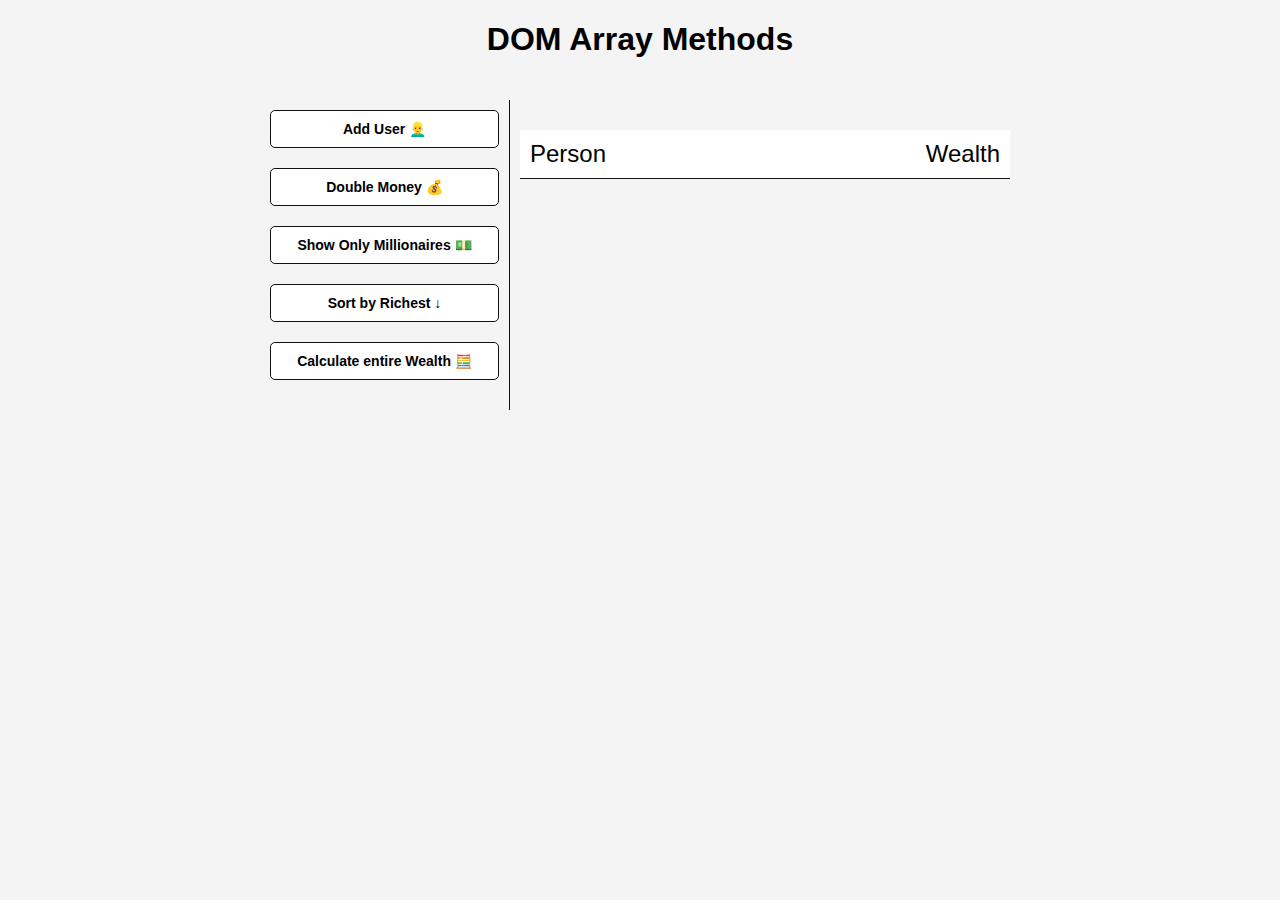
<file: array-method-project/index.html>
<!DOCTYPE html>
<html lang="en">

<head>
    <meta name="keywords" content="Array,Array methods, Javascript Array Methods, JS Array Method" />
    <meta name="author" content="Shashank Verma" />
    <meta name="description" content="simple project to understand array methods" />
    <meta charset="UTF-8" />
    <meta http-equiv="X-UA-Compatible" content="IE=edge" />
    <meta name="viewport" content="width=device-width, initial-scale=1.0" />
    <link rel="stylesheet" href="css/style.css" />
    <title>DOM Array Methods</title>
</head>

<body>
    <h1>DOM Array Methods</h1>

    <div class="container">
        <aside>
            <button id="add-user">Add User 👱‍♂️</button>
            <button id="double">Double Money 💰</button>
            <button id="show-millionaires">Show Only Millionaires 💵</button>
            <button id="sort">Sort by Richest ↓</button>
            <button id="calculate-wealth">Calculate entire Wealth 🧮</button>
        </aside>

        <main id="main">
            <h2><strong>Person</strong> Wealth</h2>
        </main>
    </div>

    <script src="js/app.js"></script>
</body>

</html>
</file>
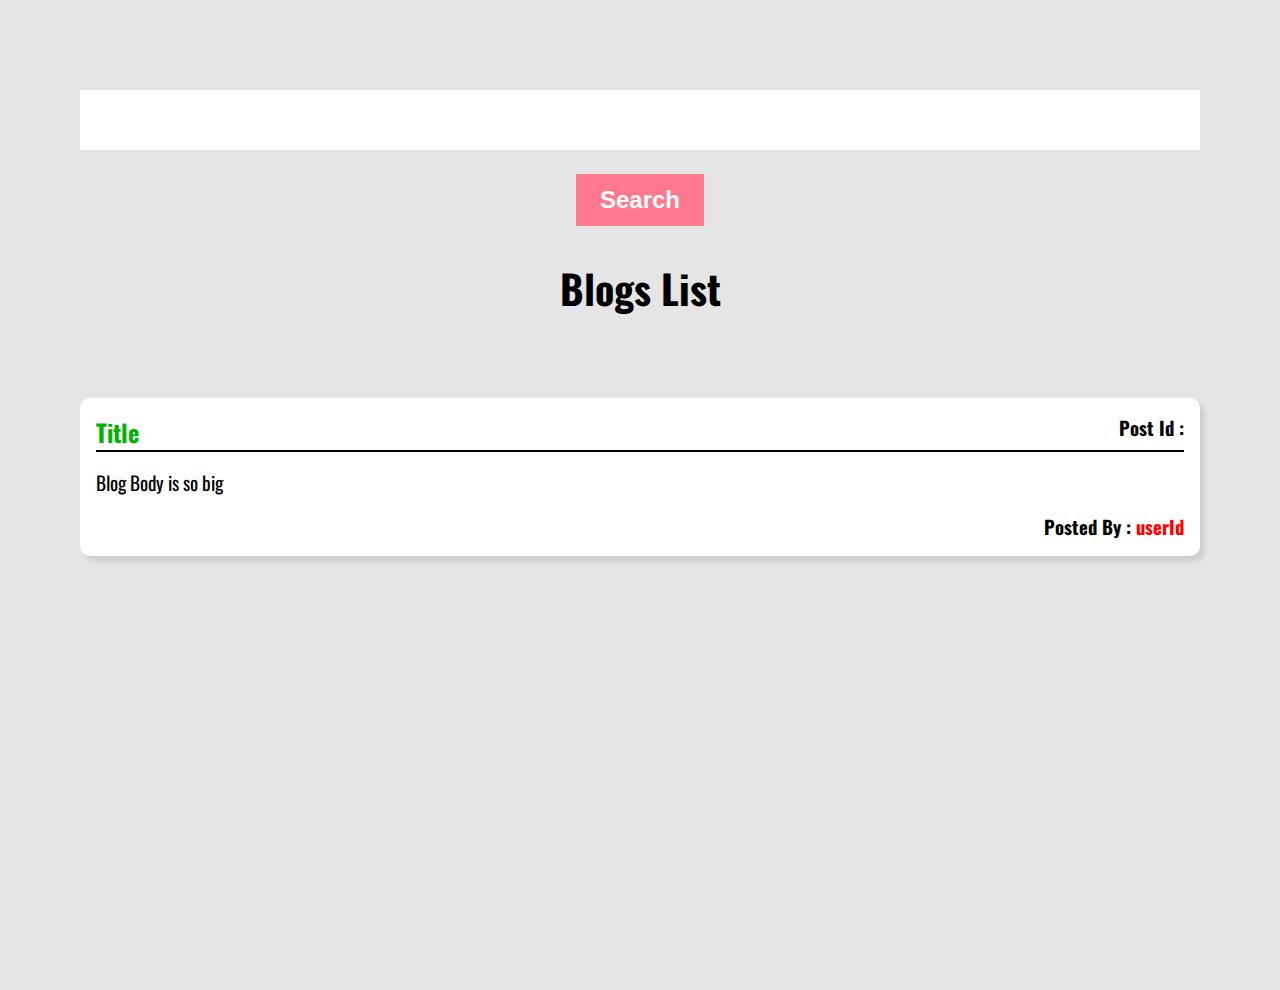
<file: blog-posts/index.html>
<!DOCTYPE html>
<html lang="en">

<head>
    <meta name="keywords" content="blog, blog post, post, posts" />
    <meta charset="UTF-8" />
    <meta name="description" content="User can view all the posts" />
    <meta name="author" content="shashank verma" />
    <meta http-equiv="X-UA-Compatible" content="IE=edge" />
    <meta name="viewport" content="width=device-width, initial-scale=1.0" />
    <title>Blog Posts</title>
    <link rel="stylesheet" href="css/style.css" />
</head>

<body>
    <!-- wrapper -->
    <div class="wrapper">
        <!-- container -->
        <div class="container">
            <form id="search-form">
                <input type="text" id="search-input" />
                <button type="submit" id="search-btn">Search</button>
            </form>

            <section class="blogs-container">
                <h1>Blogs List</h1>
                <ul class="blogs">
                    <li class="blog">
                        <div class="blog-header">
                            <h2 id="blog-title">title</h2>
                            <h3>Post Id : <span id="blog-id"></span></h3>
                        </div>
                        <div class="blog-body">
                            <p id="blog-content">Blog Body is so big</p>
                        </div>
                        <div class="blog-footer">
                            <h3>Posted By : <span id="user-id">userId</span></h3>
                        </div>
                    </li>
                </ul>
            </section>
        </div>



        <!-- container ends -->
    </div>
    <!-- wrapper ends -->
    <!-- script tag -->
    <script src="js/app.js"></script>
</body>

</html>
</file>
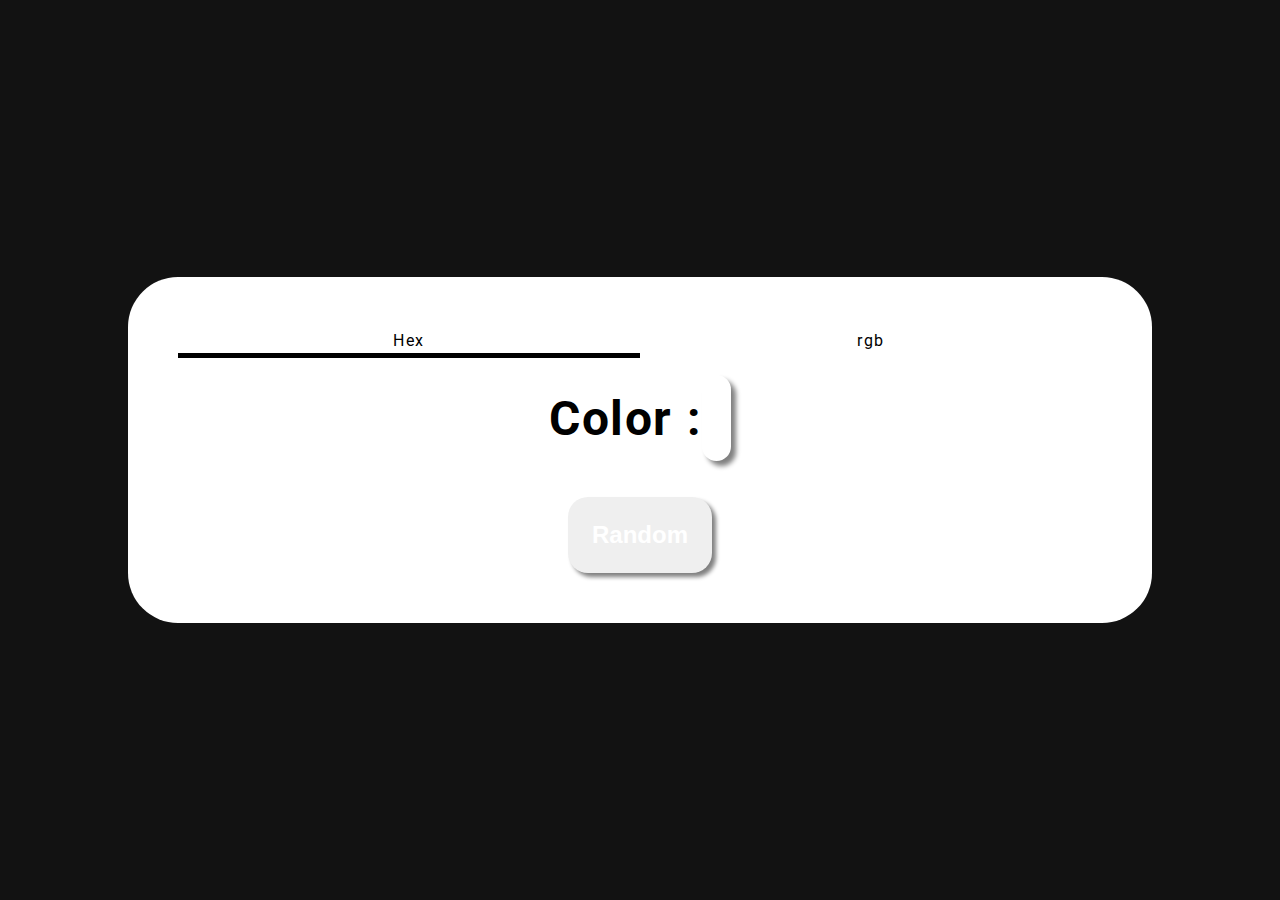
<file: color-flipper/index.html>
<!DOCTYPE html>
<html lang="en">

<head>
    <meta charset="UTF-8">
    <meta http-equiv="X-UA-Compatible" content="IE=edge">
    <meta name="viewport" content="width=device-width, initial-scale=1.0">
    <title>Color Flipper</title>
    <!-- stylesheet -->
    <link rel="stylesheet" href="css/style.css">
</head>

<body>
    <div class="container">
        <div class="btn-container">
            <div class="selection-btn active hex-btn">
                Hex
            </div>
            <div class="selection-btn rgb-btn">
                rgb
            </div>
        </div>
        <div class="windo" id="hex">
            <h1>Color : <span class="color">#ffff</span></h1>
            <button class="btn">Random</button>
        </div>
        <div class="window hide" id="rgb">
            <h1>Color : <span class="rgb-color color">rgb(<span class="first">13</span>,<span class="second">23</span>,
                    <span class="third">45</span> )</span></h1>
            <button class="rgb-random-btn btn">Random</button>
        </div>
    </div>
    <!-- script -->
    <script src="js/app.js"></script>
</body>

</html>
</file>
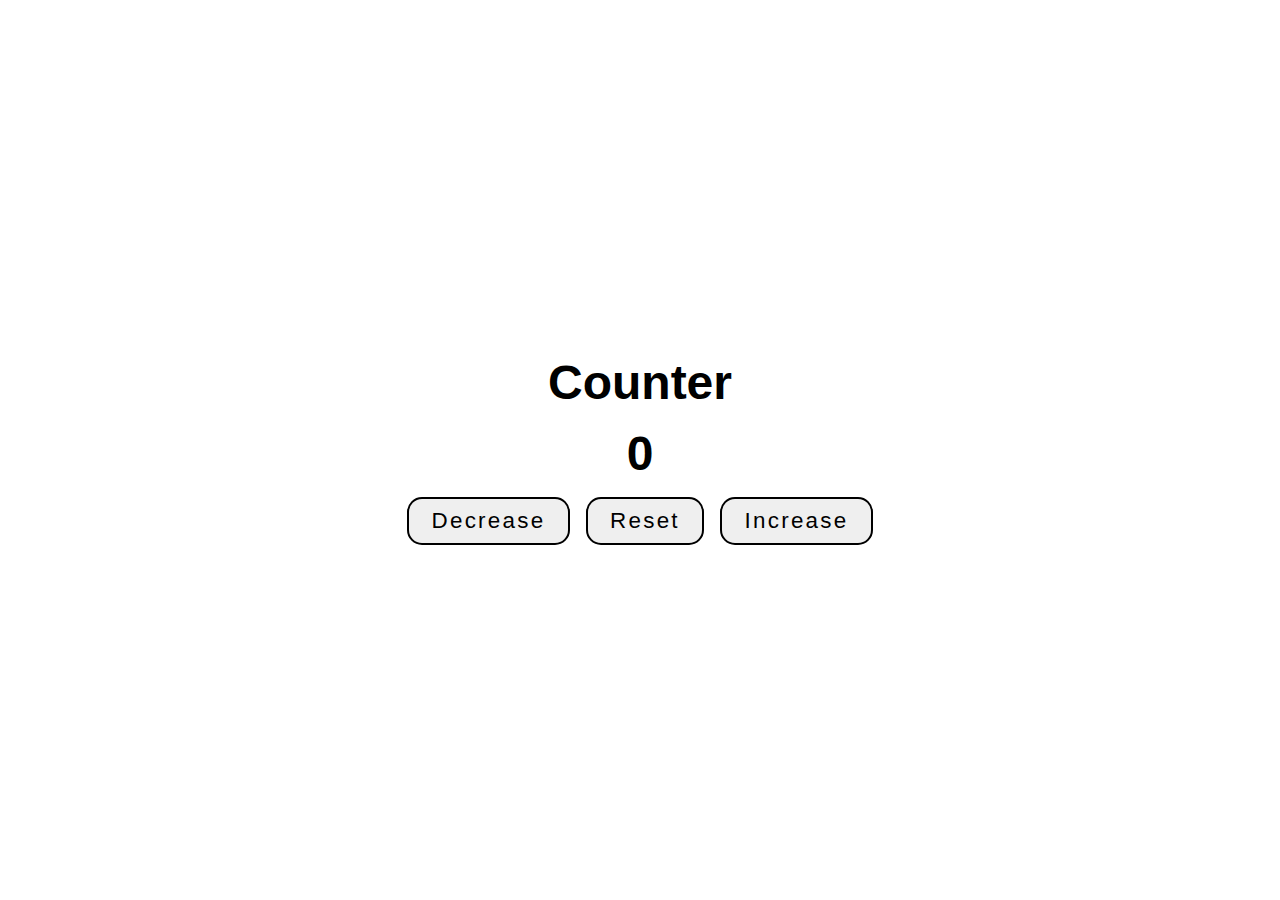
<file: counter/index.html>
<!DOCTYPE html>
<html lang="en">

<head>
    <meta charset="UTF-8" />
    <meta http-equiv="X-UA-Compatible" content="IE=edge" />
    <meta name="viewport" content="width=device-width, initial-scale=1.0" />
    <title>Counter</title>
    <!-- stylesheet -->
    <link rel="stylesheet" href="css/style.css" />
</head>

<body>
    <div class="wrapper">
        <article class="container">
            <h1>Counter</h1>
            <div class="counter-container">
                <h1 class="value">0</h1>
            </div>
            <div class="btn-container">
                <button class="btn decrease">decrease</button>
                <button class="btn reset" >reset</button>
                <button class="btn increment">increase</button>
            </div>
        </article>
    </div>
    <!-- script -->
    <script src="js/app.js"></script>
</body>

</html>
</file>
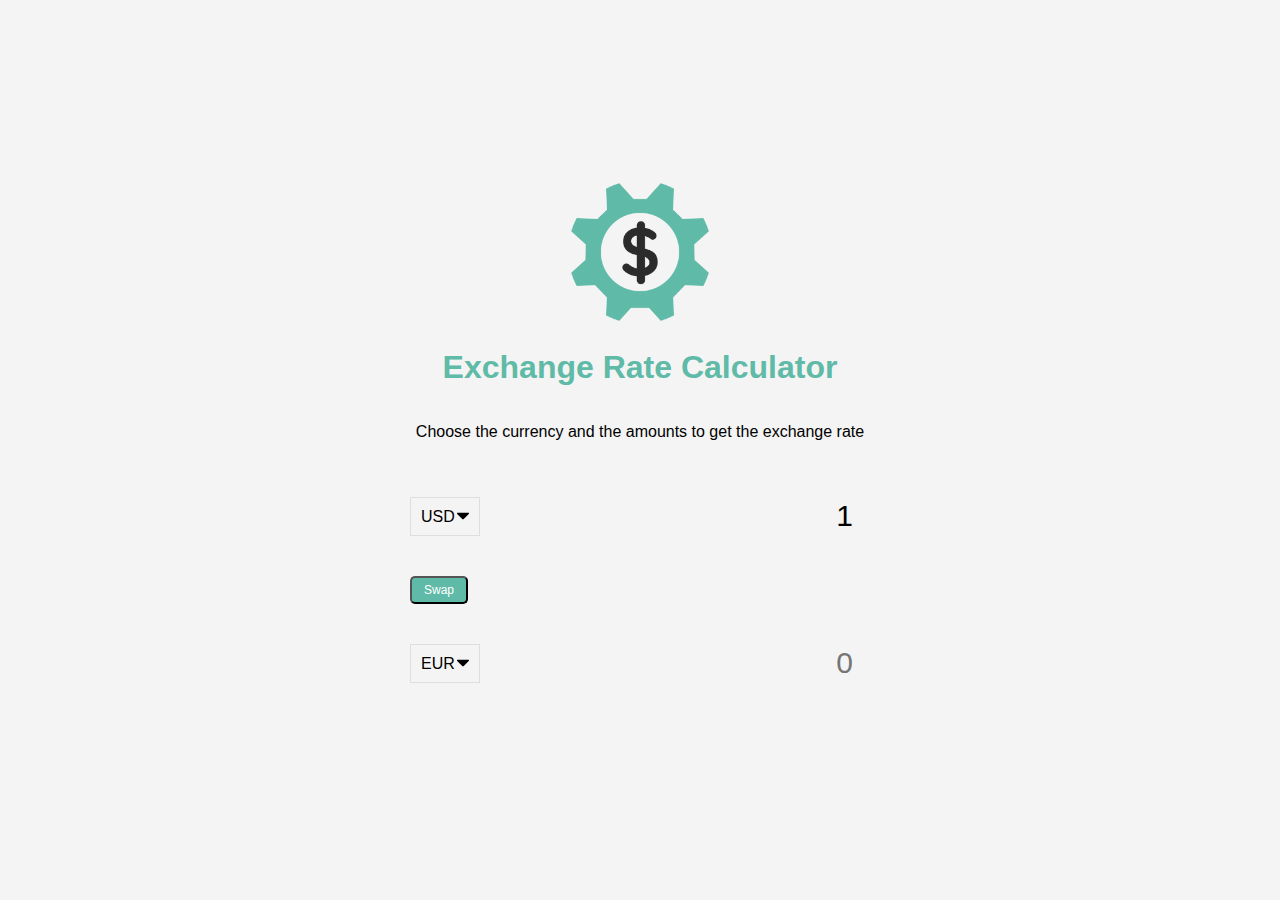
<file: exchange-rate-calculator/index.html>
<!DOCTYPE html>
<html lang="en">

<head>
    <link rel="preload" href="https://fonts.google.com" />
    <meta name="keywords" content="html,css,javascript, json, exchange rate, calculator, exchange rate calculator" />
    <meta name="author" content="Shashank Verma" />
    <meta name="description" content="fetch api to calculate exchange rate" />
    <meta charset="UTF-8" />
    <meta http-equiv="X-UA-Compatible" content="IE=edge" />
    <meta name="viewport" content="width=device-width, initial-scale=1.0" />
    <link rel="stylesheet" href="css/style.css" />
    <title>Exchnage Rate Calculator</title>
</head>

<body>

    <img src="img/money.png" alt="money image" class="money-img" />
    <h1>Exchange Rate Calculator</h1>
    <p>Choose the currency and the amounts to get the exchange rate</p>
    <div class="container">
        <div class="currency">
            <select id="currency-one">
                <option value="AED">AED</option>
                <option value="ARS">ARS</option>
                <option value="AUD">AUD</option>
                <option value="BGN">BGN</option>
                <option value="BRL">BRL</option>
                <option value="BSD">BSD</option>
                <option value="CAD">CAD</option>
                <option value="CHF">CHF</option>
                <option value="CLP">CLP</option>
                <option value="CNY">CNY</option>
                <option value="COP">COP</option>
                <option value="CZK">CZK</option>
                <option value="DKK">DKK</option>
                <option value="DOP">DOP</option>
                <option value="EGP">EGP</option>
                <option value="EUR">EUR</option>
                <option value="FJD">FJD</option>
                <option value="GBP">GBP</option>
                <option value="GTQ">GTQ</option>
                <option value="HKD">HKD</option>
                <option value="HRK">HRK</option>
                <option value="HUF">HUF</option>
                <option value="IDR">IDR</option>
                <option value="ILS">ILS</option>
                <option value="INR">INR</option>
                <option value="ISK">ISK</option>
                <option value="JPY">JPY</option>
                <option value="KRW">KRW</option>
                <option value="KZT">KZT</option>
                <option value="MXN">MXN</option>
                <option value="MYR">MYR</option>
                <option value="NOK">NOK</option>
                <option value="NZD">NZD</option>
                <option value="PAB">PAB</option>
                <option value="PEN">PEN</option>
                <option value="PHP">PHP</option>
                <option value="PKR">PKR</option>
                <option value="PLN">PLN</option>
                <option value="PYG">PYG</option>
                <option value="RON">RON</option>
                <option value="RUB">RUB</option>
                <option value="SAR">SAR</option>
                <option value="SEK">SEK</option>
                <option value="SGD">SGD</option>
                <option value="THB">THB</option>
                <option value="TRY">TRY</option>
                <option value="TWD">TWD</option>
                <option value="UAH">UAH</option>
                <option value="USD" selected>USD</option>
                <option value="UYU">UYU</option>
                <option value="VND">VND</option>
                <option value="ZAR">ZAR</option>
            </select>

            <input type="number" id="amount-one" placeholder="0" value="1" />
        </div>
        <div class="swap-rate-container">
            <button class="btn" id="swap">
                Swap
            </button>
            <div class="rate" id="rate">

            </div>
        </div>
        <div class="currency">
            <select id="currency-two">
                <option value="AED">AED</option>
                <option value="ARS">ARS</option>
                <option value="AUD">AUD</option>
                <option value="BGN">BGN</option>
                <option value="BRL">BRL</option>
                <option value="BSD">BSD</option>
                <option value="CAD">CAD</option>
                <option value="CHF">CHF</option>
                <option value="CLP">CLP</option>
                <option value="CNY">CNY</option>
                <option value="COP">COP</option>
                <option value="CZK">CZK</option>
                <option value="DKK">DKK</option>
                <option value="DOP">DOP</option>
                <option value="EGP">EGP</option>
                <option value="EUR" selected>EUR</option>
                <option value="FJD">FJD</option>
                <option value="GBP">GBP</option>
                <option value="GTQ">GTQ</option>
                <option value="HKD">HKD</option>
                <option value="HRK">HRK</option>
                <option value="HUF">HUF</option>
                <option value="IDR">IDR</option>
                <option value="ILS">ILS</option>
                <option value="INR">INR</option>
                <option value="ISK">ISK</option>
                <option value="JPY">JPY</option>
                <option value="KRW">KRW</option>
                <option value="KZT">KZT</option>
                <option value="MXN">MXN</option>
                <option value="MYR">MYR</option>
                <option value="NOK">NOK</option>
                <option value="NZD">NZD</option>
                <option value="PAB">PAB</option>
                <option value="PEN">PEN</option>
                <option value="PHP">PHP</option>
                <option value="PKR">PKR</option>
                <option value="PLN">PLN</option>
                <option value="PYG">PYG</option>
                <option value="RON">RON</option>
                <option value="RUB">RUB</option>
                <option value="SAR">SAR</option>
                <option value="SEK">SEK</option>
                <option value="SGD">SGD</option>
                <option value="THB">THB</option>
                <option value="TRY">TRY</option>
                <option value="TWD">TWD</option>
                <option value="UAH">UAH</option>
                <option value="USD">USD</option>
                <option value="UYU">UYU</option>
                <option value="VND">VND</option>
                <option value="ZAR">ZAR</option>
            </select>

            <input type="number" id="amount-two" placeholder="0" />
        </div>
    </div>

    <script src="js/app.js"></script>
</body>

</html>
</file>
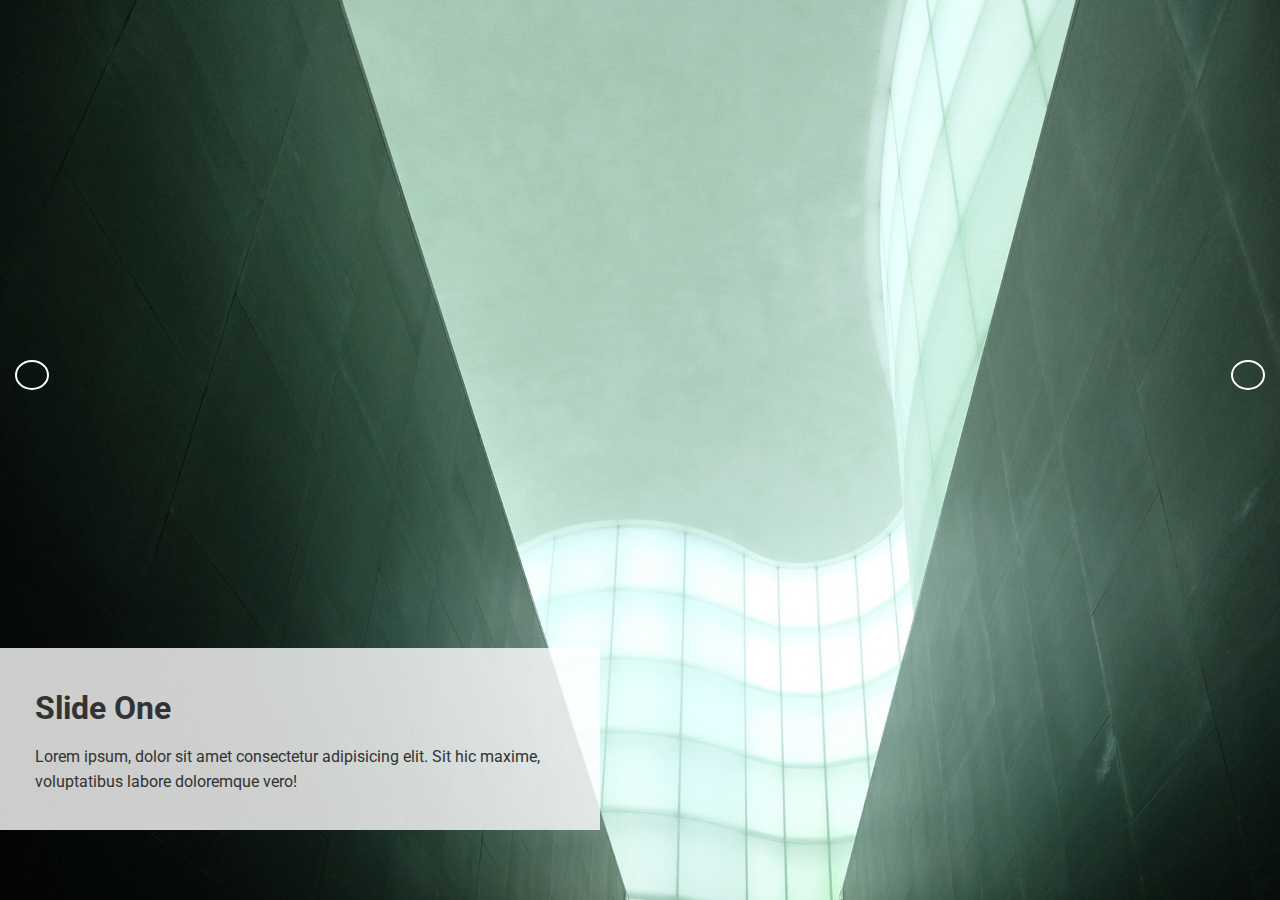
<file: image-slider/index.html>
<!DOCTYPE html>
<html lang="en">
  <head>
    <meta charset="UTF-8" />
    <meta name="viewport" content="width=device-width, initial-scale=1.0" />
    <meta http-equiv="X-UA-Compatible" content="ie=edge" />
    <title>Full Screen Slider</title>
    <link
      rel="stylesheet"
      href="https://use.fontawesome.com/releases/v5.7.2/css/all.css"
      integrity="sha384-fnmOCqbTlWIlj8LyTjo7mOUStjsKC4pOpQbqyi7RrhN7udi9RwhKkMHpvLbHG9Sr"
      crossorigin="anonymous"
    />
    <link rel="stylesheet" href="css/style.css" />
  </head>
  <body>
    <div class="slider">
      <div class="slide current">
        <div class="content">
          <h1>Slide One</h1>
          <p>
            Lorem ipsum, dolor sit amet consectetur adipisicing elit. Sit hic
            maxime, voluptatibus labore doloremque vero!
          </p>
        </div>
      </div>
      <div class="slide">
        <div class="content">
          <h1>Slide Two</h1>
          <p>
            Lorem ipsum, dolor sit amet consectetur adipisicing elit. Sit hic
            maxime, voluptatibus labore doloremque vero!
          </p>
        </div>
      </div>
      <div class="slide">
        <div class="content">
          <h1>Slide Three</h1>
          <p>
            Lorem ipsum, dolor sit amet consectetur adipisicing elit. Sit hic
            maxime, voluptatibus labore doloremque vero!
          </p>
        </div>
      </div>
      <div class="slide">
        <div class="content">
          <h1>Slide Four</h1>
          <p>
            Lorem ipsum, dolor sit amet consectetur adipisicing elit. Sit hic
            maxime, voluptatibus labore doloremque vero!
          </p>
        </div>
      </div>
      <div class="slide">
        <div class="content">
          <h1>Slide Five</h1>
          <p>
            Lorem ipsum, dolor sit amet consectetur adipisicing elit. Sit hic
            maxime, voluptatibus labore doloremque vero!
          </p>
        </div>
      </div>
      <div class="slide">
        <div class="content">
          <h1>Slide Six</h1>
          <p>
            Lorem ipsum, dolor sit amet consectetur adipisicing elit. Sit hic
            maxime, voluptatibus labore doloremque vero!
          </p>
        </div>
      </div>
    </div>
    <div class="buttons">
      <button id="prev"><i class="fas fa-arrow-left"></i></button>
      <button id="next"><i class="fas fa-arrow-right"></i></button>
    </div>

    <script src="js/app.js"></script>
  </body>
</html>
</file>
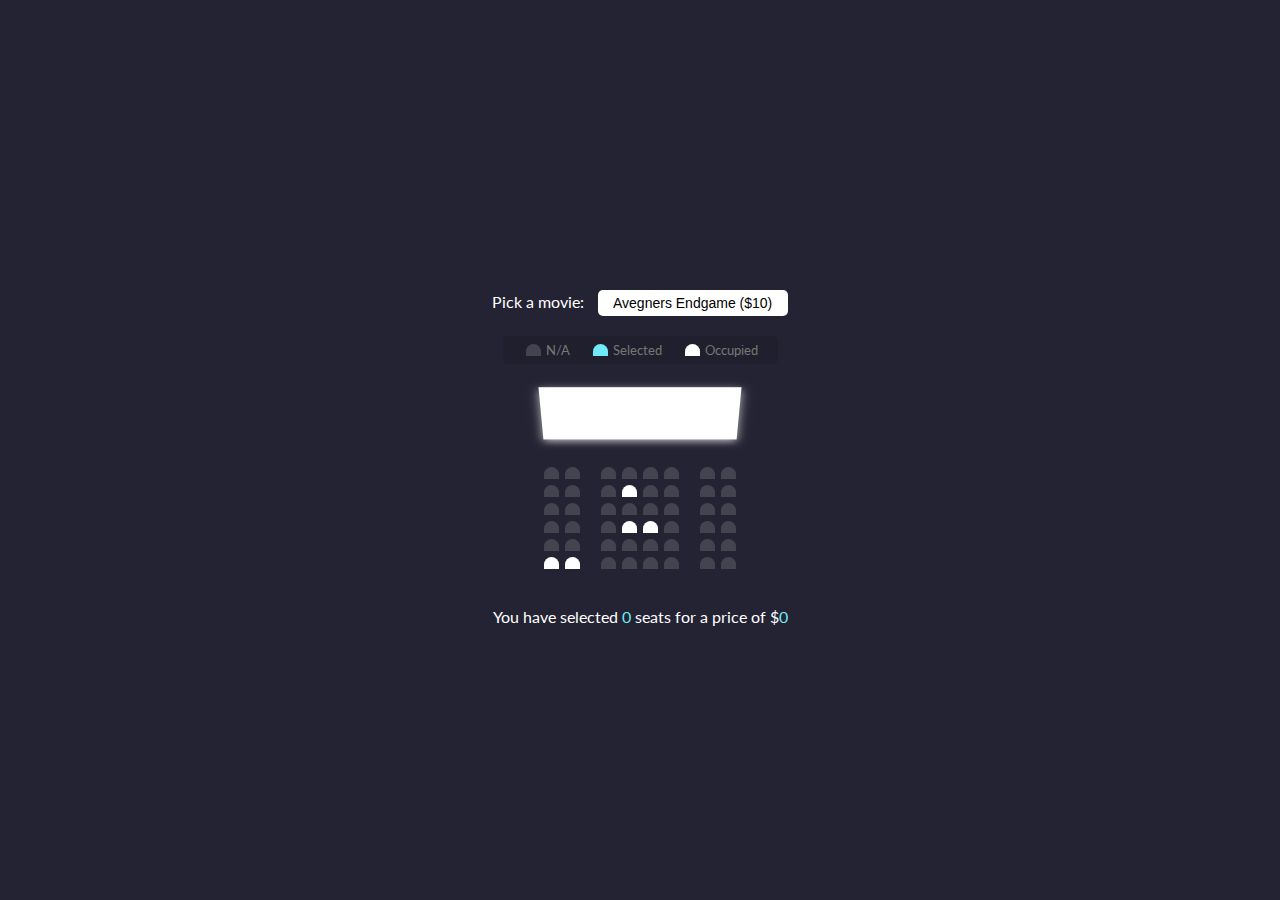
<file: movie-booking-seat/index.html>
<!DOCTYPE html>
<html lang="en">

<head>
    <link rel="preload" href="https://fonts.google.com" />
    <meta charset="UTF-8" />
    <meta http-equiv="X-UA-Compatible" content="IE=edge" />
    <meta name="viewport" content="width=device-width, initial-scale=1.0" />
    <meta name="author" content="Shashank Verma" />
    <meta name="keywords" content="Html, css, javascript, movie, ticket, movie ticket, movie booking app" />
    <meta name="description" content="Movie Ticket Booking App" />
    <link rel="stylesheet" href="css/style.css" />
    <title>Movie Booking App</title>
</head>

<body>

    <div class="movie-container">
        <label for="movie">Pick a movie: </label>
        <select id="movie">
            <option value="10">Avegners Endgame ($10)</option>
            <option value="12">Joker ($12)</option>
            <option value="8">Toy Story 4 ($8)</option>
            <option value="9">Lion King ($9)</option>
        </select>
    </div>

    <ul class="showcase">
        <li>
            <div class="seat"></div>
            <small>N/A</small>
        </li>
        <li>
            <div class="seat selected"></div>
            <small>Selected</small>
        </li>
        <li>
            <div class="seat occupied"></div>
            <small>Occupied</small>
        </li>
    </ul>

    <div class="container">
        <div class="screen"></div>
        <div class="row">
            <div class="seat"></div>
            <div class="seat"></div>
            <div class="seat"></div>
            <div class="seat"></div>
            <div class="seat"></div>
            <div class="seat"></div>
            <div class="seat"></div>
            <div class="seat"></div>
        </div>
        <div class="row">
            <div class="seat"></div>
            <div class="seat"></div>
            <div class="seat"></div>
            <div class="seat occupied"></div>
            <div class="seat"></div>
            <div class="seat"></div>
            <div class="seat"></div>
            <div class="seat"></div>
        </div>
        <div class="row">
            <div class="seat"></div>
            <div class="seat"></div>
            <div class="seat"></div>
            <div class="seat"></div>
            <div class="seat"></div>
            <div class="seat"></div>
            <div class="seat"></div>
            <div class="seat"></div>
        </div>
        <div class="row">
            <div class="seat"></div>
            <div class="seat"></div>
            <div class="seat"></div>
            <div class="seat occupied"></div>
            <div class="seat occupied"></div>
            <div class="seat"></div>
            <div class="seat"></div>
            <div class="seat"></div>
        </div>
        <div class="row">
            <div class="seat"></div>
            <div class="seat"></div>
            <div class="seat"></div>
            <div class="seat"></div>
            <div class="seat"></div>
            <div class="seat"></div>
            <div class="seat"></div>
            <div class="seat"></div>
        </div>
        <div class="row">
            <div class="seat occupied"></div>
            <div class="seat occupied"></div>
            <div class="seat"></div>
            <div class="seat"></div>
            <div class="seat"></div>
            <div class="seat"></div>
            <div class="seat"></div>
            <div class="seat"></div>
        </div>
    </div>

    <p class="text">You have selected <span id="count">0</span> seats for a price of $<span id="total">0</span></p>



    <script src="js/app.js"></script>
</body>

</html>
</file>
<file: array-method-project/css/style.css>
* {
    box-sizing: border-box;
}

body {
    background: #f4f4f4;
    font-family: Arial, Helvetica, sans-serif;
    display: flex;
    flex-direction: column;
    align-items: center;
    min-height: 100vh;
    margin: 0;
}

.container {
    display: flex;
    padding: 20px;
    margin: 0 auto;
    max-width: 100%;
    width: 800px;
}

aside {
    padding: 10px;
    width: 250px;
    border-right: 1px solid #111;
}

button {
    background-color: #fff;
    border: solid 1px #111;
    border-radius: 5px;
    width: 100%;
    display: block;
    padding: 10px;
    margin-bottom: 20px;
    font-weight: bold;
    font-size: 14px;
}

main {
    flex: 1;
    padding: 10px;
}

h2{
    border-bottom: 1px solid #111;
    padding-bottom: 10px;
    display: flex;
    justify-content: space-between;
    font-weight: 300;
    margin: 0 0 20px;
}

h2{
    background-color: #fff;
    border-bottom: 1px solid #111;
    padding: 10px;
    display: flex;
    justify-content: space-between;
    font-weight: 300;
    margin: 20px 0 0;
}


.person{
    display: flex;
    justify-content: space-between;
    font-size: 20px;
    margin-bottom: 10px;
}
</file>
<file: blog-posts/css/style.css>
@import url('https://fonts.googleapis.com/css2?family=Oswald:wght@300;400;500;700&display=swap');

*{
    margin: 0;
    padding: 0;
    box-sizing: border-box;
}

body{
    background: rgba(0,0,0,0.1);
    font-family: 'Oswald', sans-serif;
}

.wrapper{
    min-height: 100vh;
}

.container{
    width: 100%;
    max-width: 1120px;
    margin: auto;
    display: flex;
    flex-direction: column;
    align-items: center;
    margin-top: 10vh;
    gap: 2em;
}

#search-form{
    width:100%;
}
#search-form input{
    width: 100%;
    padding: 1em;
    display: block;
    border: none;
    font-size: 1.2rem;
}
#search-form input:focus{
    outline: none;
}
#search-form button{
    display: block;
    margin:auto;
    margin-top: 1em;
    border: 0;
    padding: 0.5em 1em;
    background: rgb(255, 120, 143);
    font-size: 1.5rem;
    cursor: pointer;
    color: #fff;
    font-weight: bold;
}

#search-form button:hover{
    background: rgb(255, 157, 173);
}

.blogs-container{
    width: 100%;
}

.blogs-container h1{
    text-align: center;
    margin-bottom: 2em;
    font-size: 2.5rem;
}

ul{
    list-style-type: none;
}

.blogs-container .blog{
    background: #fff;
    box-shadow: 5px 5px 5px rgba(0,0,0,0.1);
    border-radius: 10px;
    padding: 1em;
    display: flex;
    flex-direction: column;
    gap: 1em;
}

.blogs{
    display: flex;
    flex-direction: column;
    gap: 1em;
}
.blog .blog-header{
    display: flex;
    justify-content: space-between;
    border-bottom: 2px solid #000;
    text-transform: capitalize;
}

.blog .blog-header #blog-id{
    color: blue;
}

.blog .blog-header h2{
    color: rgb(0, 179, 0);
    word-spacing: 0.1rem;
}

.blog .blog-body{
    font-size: 1.2rem;
}

.blog .blog-footer{
    text-align: right;
}

.blog .blog-footer #user-id{
    color: red;
}
</file>
<file: color-flipper/css/style.css>
@import url("https://fonts.googleapis.com/css2?family=Roboto:ital,wght@0,300;0,400;0,700;0,900;1,400&display=swap");
* {
  margin: 0;
  padding: 0;
  -webkit-box-sizing: border-box;
          box-sizing: border-box;
}

.container {
  width: 80%;
  margin: auto;
  background: #fff;
  display: -webkit-box;
  display: -ms-flexbox;
  display: flex;
  -webkit-box-pack: center;
      -ms-flex-pack: center;
          justify-content: center;
  -webkit-box-align: center;
      -ms-flex-align: center;
          align-items: center;
  -webkit-box-orient: vertical;
  -webkit-box-direction: normal;
      -ms-flex-direction: column;
          flex-direction: column;
  gap: 2em;
  padding: 50px;
  border-radius: 50px;
  text-align: center;
}

.btn {
  padding: 1em;
  border: none;
  border-radius: 20px;
  font-weight: bold;
  font-size: 1.5rem;
  -webkit-transition: all 0.3s ease-in-out;
  transition: all 0.3s ease-in-out;
  cursor: pointer;
  -webkit-box-shadow: 4px 4px 4px grey;
          box-shadow: 4px 4px 4px grey;
  display: inline-block;
  margin-top: 50px;
}

.btn:hover {
  -webkit-transform: scale(0.9);
          transform: scale(0.9);
}

.btn-container {
  display: -webkit-box;
  display: -ms-flexbox;
  display: flex;
  width: 100%;
}

body {
  background: #121212;
  font-family: "Roboto", sans-serif;
  display: -webkit-box;
  display: -ms-flexbox;
  display: flex;
  -webkit-box-pack: center;
      -ms-flex-pack: center;
          justify-content: center;
  -webkit-box-align: center;
      -ms-flex-align: center;
          align-items: center;
  -webkit-box-orient: horizontal;
  -webkit-box-direction: normal;
      -ms-flex-direction: row;
          flex-direction: row;
  gap: 2em;
  height: 100vh;
  letter-spacing: 0.1rem;
  -webkit-transition: all 0.2s ease-in;
  transition: all 0.2s ease-in;
}

h1 {
  font-size: 3rem;
}

.selection-btn {
  width: 100%;
  text-align: center;
  padding: 0.2em 1em;
  cursor: pointer;
}

.active {
  border-bottom: 5px solid #000;
}

.color {
  padding: 0.3em;
  border-radius: 20px;
  text-transform: uppercase;
  -webkit-box-shadow: 5px 5px 5px grey;
          box-shadow: 5px 5px 5px grey;
}

.hide {
  display: none;
}

#rgb .color {
  font-size: 2rem;
}
/*# sourceMappingURL=style.css.map */
</file>
<file: counter/css/style.css>
*{
    margin: 0;
    padding: 0;
    box-sizing: border-box;
    font-family: 'Franklin Gothic Medium', 'Arial Narrow', Arial, sans-serif;
}

.wrapper{
    width: 100%;
    height: 100vh;
}

.container{
    display: flex;
    justify-content: center;
    align-items: center;
    flex-direction: column;
    max-width: 1100px;
    margin: auto;
    height: 100%;
    gap: 1em;
}

h1{
    font-size: 3rem;
}

.btn-container{
    display: flex;
    justify-content: center;
    align-items: center;
    gap: 1em;
}

.btn{
    padding: 0.4em 1em;
    display: inline-block;
    text-transform: capitalize;
    border: 2px solid black;
    border-radius: 15px;
    letter-spacing: 0.1em;
    font-size: 1.4rem;
    cursor: pointer;
    transition : all 0.3s ease-in;
}

.btn:hover{
    background: transparent;
}
</file>
<file: exchange-rate-calculator/css/style.css>
:root {
    --primary-color: #5fbaa7;
  }
  
  * {
    box-sizing: border-box;
  }
  
  body {
    background-color: #f4f4f4;
    font-family: Arial, Helvetica, sans-serif;
    display: flex;
    flex-direction: column;
    align-items: center;
    justify-content: center;
    height: 100vh;
    margin: 0;
    padding: 20px;
  }
  
  h1 {
    color: var(--primary-color);
  }
  
  p {
    text-align: center;
  }
  
  .btn {
    color: #fff;
    background: var(--primary-color);
    cursor: pointer;
    border-radius: 5px;
    font-size: 12px;
    padding: 5px 12px;
  }
  
  .money-img {
    width: 150px;
  }
  
  .currency {
    padding: 40px 0;
    display: flex;
    align-items: center;
    justify-content: space-between;
  }
  
  .currency select {
    padding: 10px 20px 10px 10px;
    -moz-appearance: none;
    -webkit-appearance: none;
    appearance: none;
    border: 1px solid #dedede;
    font-size: 16px;
    background: transparent;
    background-image: url('data:image/svg+xml;charset=US-ASCII,%3Csvg%20xmlns%3D%22http%3A%2F%2Fwww.w3.org%2F2000%2Fsvg%22%20width%3D%22292.4%22%20height%3D%22292.4%22%3E%3Cpath%20fill%3D%22%20000002%22%20d%3D%22M287%2069.4a17.6%2017.6%200%200%200-13-5.4H18.4c-5%200-9.3%201.8-12.9%205.4A17.6%2017.6%200%200%200%200%2082.2c0%205%201.8%209.3%205.4%2012.9l128%20127.9c3.6%203.6%207.8%205.4%2012.8%205.4s9.2-1.8%2012.8-5.4L287%2095c3.5-3.5%205.4-7.8%205.4-12.8%200-5-1.9-9.2-5.5-12.8z%22%2F%3E%3C%2Fsvg%3E');
    background-position: right 10px top 50%, 0, 0;
    background-size: 12px auto, 100%;
    background-repeat: no-repeat;
  }
  
  .currency input {
    border: 0;
    background: transparent;
    font-size: 30px;
    text-align: right;
  }
  
  .swap-rate-container {
    display: flex;
    align-items: center;
    justify-content: space-between;
  }
  
  .rate {
    color: var(--primary-color);
    font-size: 14px;
    padding: 0 10px;
  }
  
  select:focus,
  input:focus,
  button:focus {
    outline: 0;
  }
  
  @media (max-width: 600px) {
    .currency input {
      width: 200px;
    }
  }
</file>
<file: image-slider/css/style.css>
@import url('https://fonts.googleapis.com/css?family=Roboto');

* {
  box-sizing: border-box;
  margin: 0;
  padding: 0;
}

body {
  font-family: 'Roboto', sans-serif;
  background: #333;
  color: #fff;
  line-height: 1.6;
}

.slider {
  position: relative;
  overflow: hidden;
  height: 100vh;
  width: 100vw;
}

.slide {
  position: absolute;
  top: 0;
  left: 0;
  width: 100%;
  height: 100%;
  opacity: 0;
  transition: opacity 0.4s ease-in-out;
}

.slide.current {
  opacity: 1;
}

.slide .content {
  position: absolute;
  bottom: 70px;
  left: -600px;
  opacity: 0;
  width: 600px;
  background-color: rgba(255, 255, 255, 0.8);
  color: #333;
  padding: 35px;
}

.slide .content h1 {
  margin-bottom: 10px;
}

.slide.current .content {
  opacity: 1;
  transform: translateX(600px);
  transition: all 0.7s ease-in-out 0.3s;
}

.buttons button#next {
  position: absolute;
  top: 40%;
  right: 15px;
}

.buttons button#prev {
  position: absolute;
  top: 40%;
  left: 15px;
}

.buttons button {
  border: 2px solid #fff;
  background-color: transparent;
  color: #fff;
  cursor: pointer;
  padding: 13px 15px;
  border-radius: 50%;
  outline: none;
}

.buttons button:hover {
  background-color: #fff;
  color: #333;
}

@media (max-width: 500px) {
  .slide .content {
    bottom: -300px;
    left: 0;
    width: 100%;
  }

  .slide.current .content {
    transform: translateY(-300px);
  }
}



/* Backgorund Images */
 
.slide:first-child {
  background: url('../img/city.jpg') no-repeat
    center top/cover;
}
.slide:nth-child(2) {
  background: url('../img/city1.jpg') no-repeat
    center top/cover;
}
.slide:nth-child(3) {
  background: url('../img/city2.jpg') no-repeat
    center top/cover;
}
.slide:nth-child(4) {
  background: url('../img/mockup1.png') no-repeat
    center top/cover;
}
.slide:nth-child(5) {
  background: url('../img/section-bg.jpg') no-repeat
    center top/cover;
} 
.slide:nth-child(6)  {
  background: url('../img/showcase.jpg') no-repeat
    center center/cover;
}
</file>
<file: movie-booking-seat/css/style.css>
@import url('https://fonts.googleapis.com/css2?family=Lato:wght@300;400;700&display=swap');

* {
    margin: 0;
    padding: 0;
    box-sizing: border-box;
}

body {
    background-color: #242333;
    display: flex;
    justify-content: center;
    align-items: center;
    flex-direction: column;
    font-family: 'Lato', sans-serif;
    min-height: 100vh;
    color: #fff;
    font-family: 'Lato', sans-serif;
}

.movie-container {
    margin: 20px 0;
}

.container{
    perspective: 1000px;
    margin-bottom: 30px;
    /* for 3D */
}

.movie-container select {
    background: #fff;
    border: 0;
    border-radius: 5px;
    font-size: 14px;
    margin-left: 10px;
    padding: 5px 15px 5px 15px;
    --moz-appearance: none;
    -webkit-appearance: none;
    appearance: none;
}

.seat {
    background-color: #444451;
    height: 12px;
    width: 15px;
    margin: 3px;
    border-top-left-radius: 10px;
    border-top-right-radius: 10px;
}

.seat.selected {
    background-color: #6feaf6;
}

.seat.occupied {
    background-color: #fff;
}

.seat:nth-of-type(2) {
    margin-right: 18px;
}

.seat:nth-last-of-type(2) {
    margin-left: 18px;
}


.seat:not(.occupied):hover {
    cursor: pointer;
    transform: scale(1.2);
}

.showcase .seat:not(.occupied):hover {
    cursor: default;
    transform: scale(1);
}

.showcase {
    background: rgba(0, 0, 0, 0.1);
    padding: 5px 10px;
    border-radius: 5px;
    color: #777;
    list-style-type: none;
    display: flex;
    justify-content: space-between;
}

.showcase li {
    display: flex;
    align-items: center;
    justify-content: center;
    margin: 0 10px;
}

.showcase li small {
    margin-left: 2px;
}

.row {
    display: flex;
}

.screen {
    background-color: #fff;
    height: 70px;
    width: 100%;
    margin: 15px 0;
    transform: rotateX(-45deg);
    box-shadow: 0 3px 10px rgba(255,255,255,0.7);
}

p.text{
    margin: 5px 0;
}

p.text span{
    color: #6feaf6;
}
</file>
